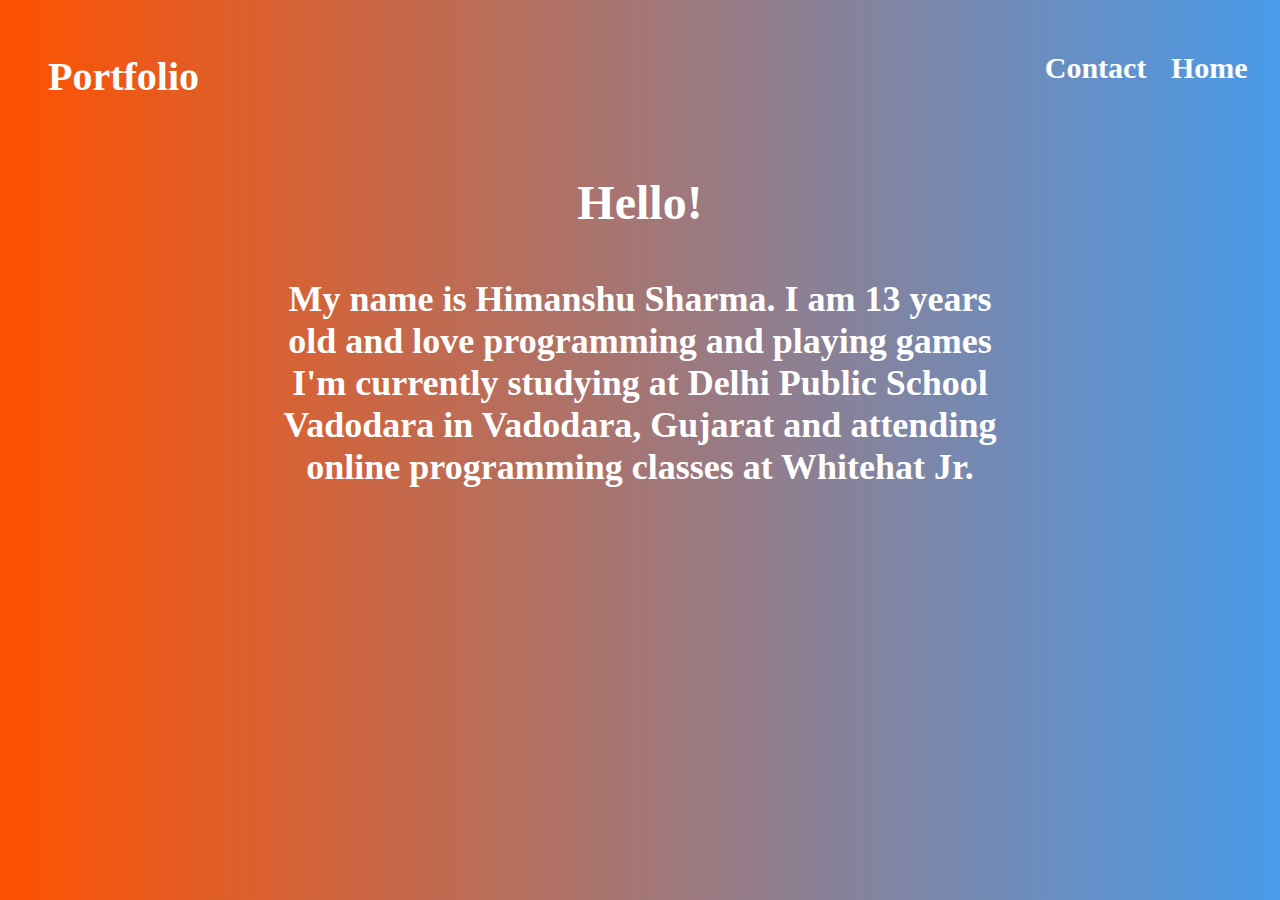
<file: index.html>
<!DOCTYPE html>
<html lang="en">
<head>
    <title>Portfolio</title>
    <link rel="stylesheet" href="style.css">
</head>
<body>

    <header>
        <ul>
            <li class="title"><h1>Portfolio</h1></li>
            <li class="topnav"><h2><a href="index.html">Home</a></h2></li>
            <li class="topnav"><h2><a href="contact.html">Contact</a></h2></li>
        </ul>
    </header>

    <section class="aboutme">
        <h3 class="aboutme-title">
            Hello!
        </h3>
        <h3 class="aboutme-info">
            My name is Himanshu Sharma. I am 13 years old and love programming and playing games
            I'm currently studying at Delhi Public School Vadodara in Vadodara, Gujarat and 
            attending online programming classes at Whitehat Jr.
        
        </h3>
    </section>

</body>
</html>
</file>
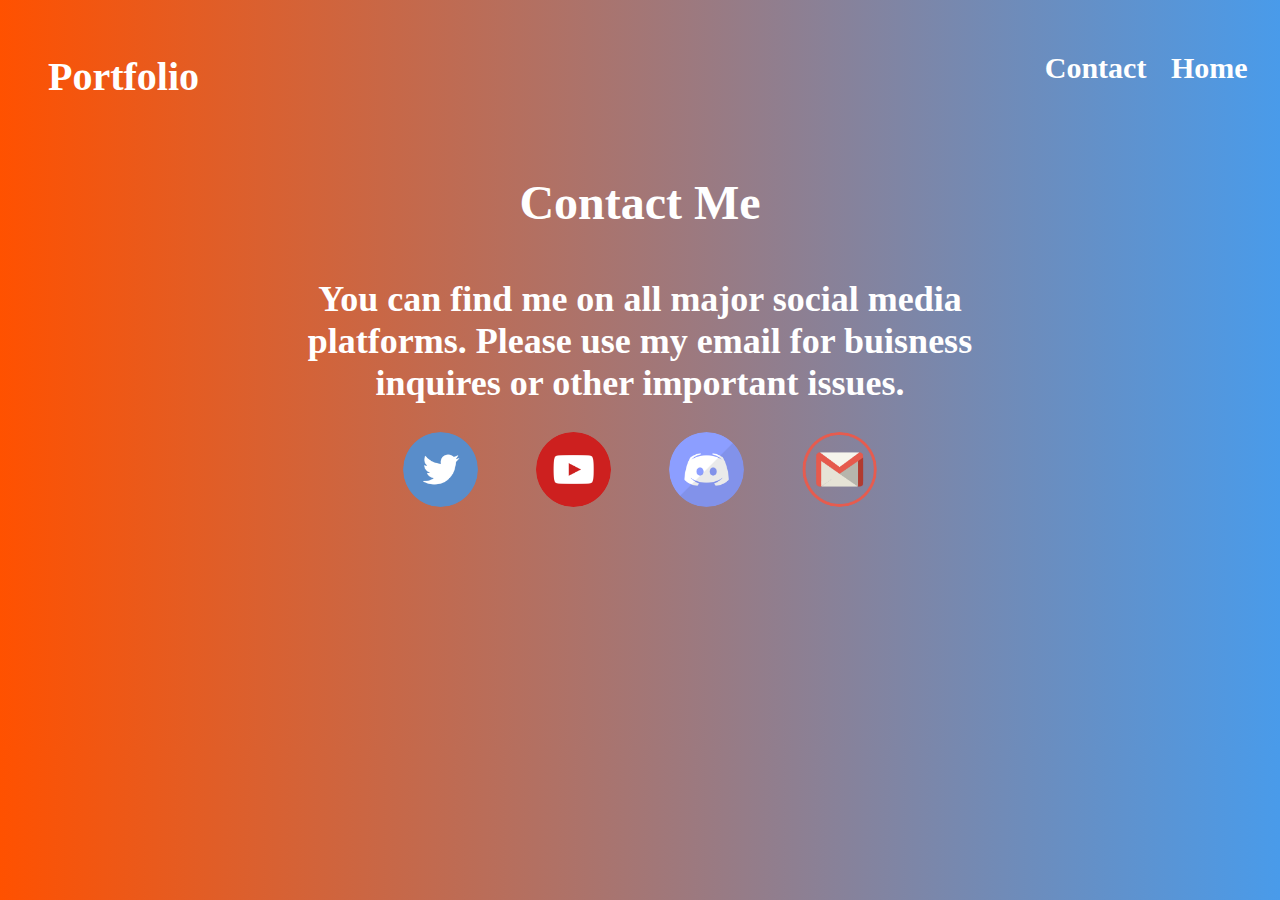
<file: contact.html>
<!DOCTYPE html>
<html lang="en">
<head>
    <title>Portfolio</title>
    <link rel="stylesheet" href="style.css">
</head>
<body>

    <header>
        <ul>
            <li class="title"><h1>Portfolio</h1></li>
            <li class="topnav"><h2><a href="index.html">Home</a></h2></li>
            <li class="topnav"><h2><a href="contact.html">Contact</a></h2></li>
        </ul>
    </header>

    <section class="aboutme">
        <h3 class="aboutme-title">
            Contact Me
        </h3>
        <h3 class="aboutme-info">
            You can find me on all major social media platforms. Please use my email for buisness inquires or other important issues.
        </h3>
    </section>

    <section class="contact-points" class="noselect">

        <div class="figure">
            <a href="https://twitter.com/HimEner"><img src="twitter.png" alt="Twitter"></a>
            <p class="noselect">
                Twitter
            </p>
        </div>

        <div class="figure">
            <a href="https://www.youtube.com/channel/UCOwIFzQPdqQQBDoHLSl3wIQ"><img src="youtube.png" alt="Youtube">
                <p class="noselect">
                    Youtube
                </p>
            </a>
        </div>

        <div class="figure">
            <a href="https://discord.gg/UBq7BDp"><img src="discord.png" alt="Discord"></a>
            <p class="noselect">
                Discord
            </p>
        </div>

        <div class="figure">
            <a href="mailto: himsharma9122006"><img src="mail.png" alt="Mail"></a>
            <p class="noselect">
                Mail
            </p>
        </div>

    </section>



</body>
</html>
</file>
<file: style.css>
@import url('https://fonts.googleapis.com/css?family=Roboto');

body {
    font-family: 'Roboto Thin';
    background: rgba(0,54,112,1);
    background: -webkit-linear-gradient(left, rgba(0,54,112,1) 0%, rgba(73,155,234,1) 100%);
    background: -webkit-linear-gradient(left, #ff5100 0%, rgba(73,155,234,1) 100%);
    color: #ffffff;
}

li {
    display: inline-block;
    padding-right: 2%;
    margin: 10px 0 0 0;
    font-size: 20px;
}

.topnav {
    text-align: right;
    float: right;
}

.aboutme {
    text-align: center;
}

.aboutme-title {
    font-size: 48px;
}

.aboutme-info {
    /* border-style: dashed; */
    font-size: 36px;
    margin: 0px 20%;
    padding: 0;
}

a {
    text-decoration: none;
    color: white;
}

.contact-points {
    padding: 8%;
    clear: both;
    text-align: center;
    margin-left: auto;
    margin-right: auto;
}

.contact-points .figure {
    display: inline-block;
    width: auto;
    margin: auto;
    padding: 25px;
    margin: 2px;
    position: relative;
    top: -100px;
    /* display: flex; */
}

.contact-points .figure img {
	border-radius: 50%;
	width: 75px;
	height: 75px;
}

.figure img:hover {
    filter: brightness(0.5);
}

.figure {
    position: relative;
}

.figure p{
    position: absolute;
    top: 40%;
    left: 50%;
    transform: translate(-50%, -50%);
    opacity: 0%;
}

.figure:hover p {
    opacity: 100%;
}

.figure:hover img {
    opacity: 50%;
}

a:visited {
    color: black;   
}

.noselect {
    -webkit-touch-callout: none; /* iOS Safari */
    -webkit-user-select: none; /* Safari */
    -khtml-user-select: none; /* Konqueror HTML */
    -moz-user-select: none; /* Old versions of Firefox */
    -ms-user-select: none; /* Internet Explorer/Edge */
    user-select: none; /* Chrome Firefox & Opera */
}
</file>
